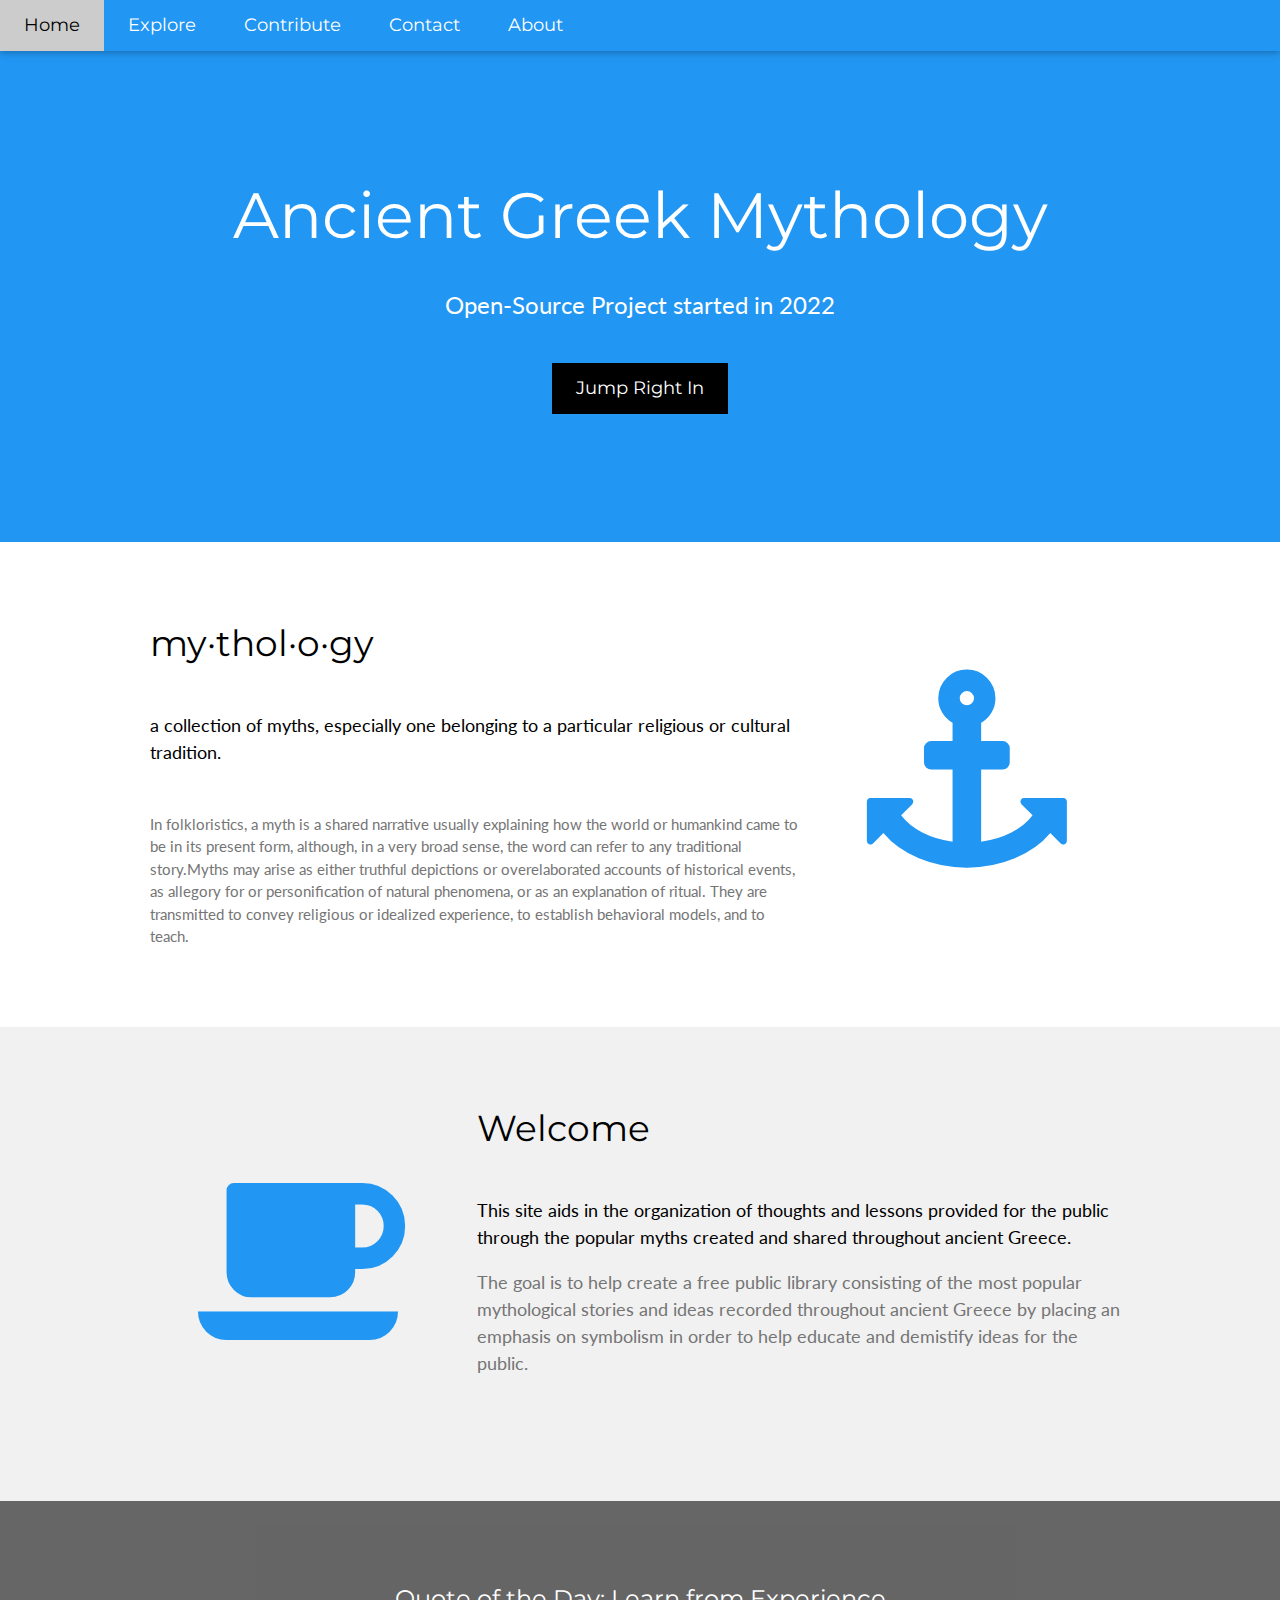
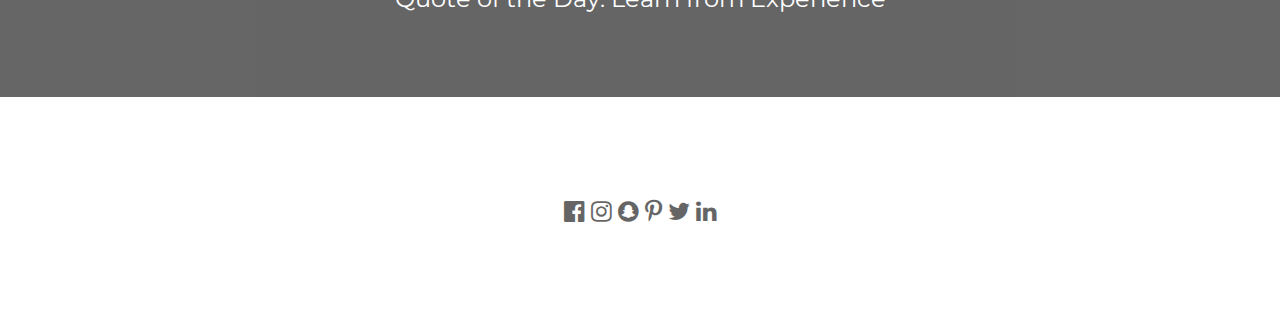
<file: index.html>
v<!DOCTYPE html>
<html lang="en">
<head>
<title>Ancient Greek Mythology</title>
<meta charset="UTF-8">
<meta name="viewport" content="width=device-width, initial-scale=1">
<link rel="stylesheet" href="https://www.w3schools.com/w3css/4/w3.css">
<link rel="stylesheet" href="https://fonts.googleapis.com/css?family=Lato">
<link rel="stylesheet" href="https://fonts.googleapis.com/css?family=Montserrat">
<link rel="stylesheet" href="https://cdnjs.cloudflare.com/ajax/libs/font-awesome/4.7.0/css/font-awesome.min.css">
<style>
body,h1,h2,h3,h4,h5,h6 {font-family: "Lato", sans-serif}
.w3-bar,h1,button {font-family: "Montserrat", sans-serif}
.fa-anchor,.fa-coffee {font-size:200px}
</style>
</head>
<body>


<!-- Navbar -->
<div class="w3-top">
  <div class="w3-bar w3-blue w3-card w3-left-align w3-large">
    <a class="w3-bar-item w3-button w3-hide-medium w3-hide-large w3-right w3-padding-large w3-hover-white w3-large w3-blue" href="javascript:void(0);" onclick="myFunction()" title="Toggle Navigation Menu"><i class="fa fa-bars"></i></a>
    <a href="index.html" class="w3-bar-item w3-button w3-padding-large w3-white">Home</a>
    <a href="explore.html" class="w3-bar-item w3-button w3-hide-small w3-padding-large w3-hover-white">Explore</a>
    <a href="contribute.html" class="w3-bar-item w3-button w3-hide-small w3-padding-large w3-hover-white">Contribute</a>
    <a href="contact.html" class="w3-bar-item w3-button w3-hide-small w3-padding-large w3-hover-white">Contact</a>
    <a href="about.html" class="w3-bar-item w3-button w3-hide-small w3-padding-large w3-hover-white">About</a>

  </div>

  <!-- Navbar on small screens -->
  <div id="navDemo" class="w3-bar-block w3-white w3-hide w3-hide-large w3-hide-medium w3-large">
    <a href="index.html" class="w3-bar-item w3-button w3-padding-large">Home</a>
    <a href="explore.html" class="w3-bar-item w3-button w3-padding-large">Explore</a>
    <a href="contribute.html" class="w3-bar-item w3-button w3-padding-large">Contri   bute</a>
    <a href="contact.html" class="w3-bar-item w3-button w3-padding-large">Contact</a>
    <a href="about.html" class="w3-bar-item w3-button w3-padding-large">About</a>

  </div>
</div>


<!-- Header -->
<header class="w3-container w3-blue w3-center" style="padding:128px 16px">
  <h1 class="w3-margin w3-jumbo">Ancient Greek Mythology</h1>
  <p class="w3-xlarge">Open-Source Project started in 2022</p>
  <button class="w3-button w3-black w3-padding-large w3-large w3-margin-top">Jump Right In</button>
</header>


<!-- First Grid -->
<div class="w3-row-padding w3-padding-64 w3-container">
  <div class="w3-content">
    <div class="w3-twothird">
      <h1>my·thol·o·gy</h1>
      <h5 class="w3-padding-32">a collection of myths, especially one belonging to a particular religious or cultural tradition.</h5>

      <p class="w3-text-grey">In folkloristics, a myth is a shared narrative usually explaining how the world or humankind came to be in its present form, although, in a very broad sense, the word can refer to any traditional story.Myths may arise as either truthful depictions or overelaborated accounts of historical events, as allegory for or personification of natural phenomena, or as an explanation of ritual. They are transmitted to convey religious or idealized experience, to establish behavioral models, and to teach.</p>

    </div>

    <div class="w3-third w3-center">
      <i class="fa fa-anchor w3-padding-64 w3-text-blue"></i>
    </div>
  </div>
</div>

<!-- Second Grid -->
<div class="w3-row-padding w3-light-grey w3-padding-64 w3-container">
  <div class="w3-content">
    <div class="w3-third w3-center">
      <i class="fa fa-coffee w3-padding-64 w3-text-blue w3-margin-right"></i>
    </div>

    <div class="w3-twothird">
      <h1>Welcome</h1>
      <h5 class="w3-padding-32">This site aids in the organization of thoughts and lessons provided for the public through the popular myths created and shared throughout ancient Greece.

      <p class="w3-text-grey">The goal is to help create a free public library consisting of the most popular mythological stories and ideas recorded throughout ancient Greece by placing an emphasis on symbolism in order to help educate and demistify ideas for the public.</p>
    </div>
  </div>
</div>

<div class="w3-container w3-black w3-center w3-opacity w3-padding-64">
    <h1 class="w3-margin w3-xlarge">Quote of the Day: Learn from Experience </h1>
</div>

<!-- Footer -->
<footer class="w3-container w3-padding-64 w3-center w3-opacity">
  <div class="w3-xlarge w3-padding-32">
    <i class="fa fa-facebook-official w3-hover-opacity"></i>
    <i class="fa fa-instagram w3-hover-opacity"></i>
    <i class="fa fa-snapchat w3-hover-opacity"></i>
    <i class="fa fa-pinterest-p w3-hover-opacity"></i>
    <i class="fa fa-twitter w3-hover-opacity"></i>
    <i class="fa fa-linkedin w3-hover-opacity"></i>
 </div>
</footer>

<script>
// Used to toggle the menu on small screens when clicking on the menu button
function myFunction() {
  var x = document.getElementById("navDemo");
  if (x.className.indexOf("w3-show") == -1) {
    x.className += " w3-show";
  } else {
    x.className = x.className.replace(" w3-show", "");
  }
}
</script>

</body>
</html>
</file>
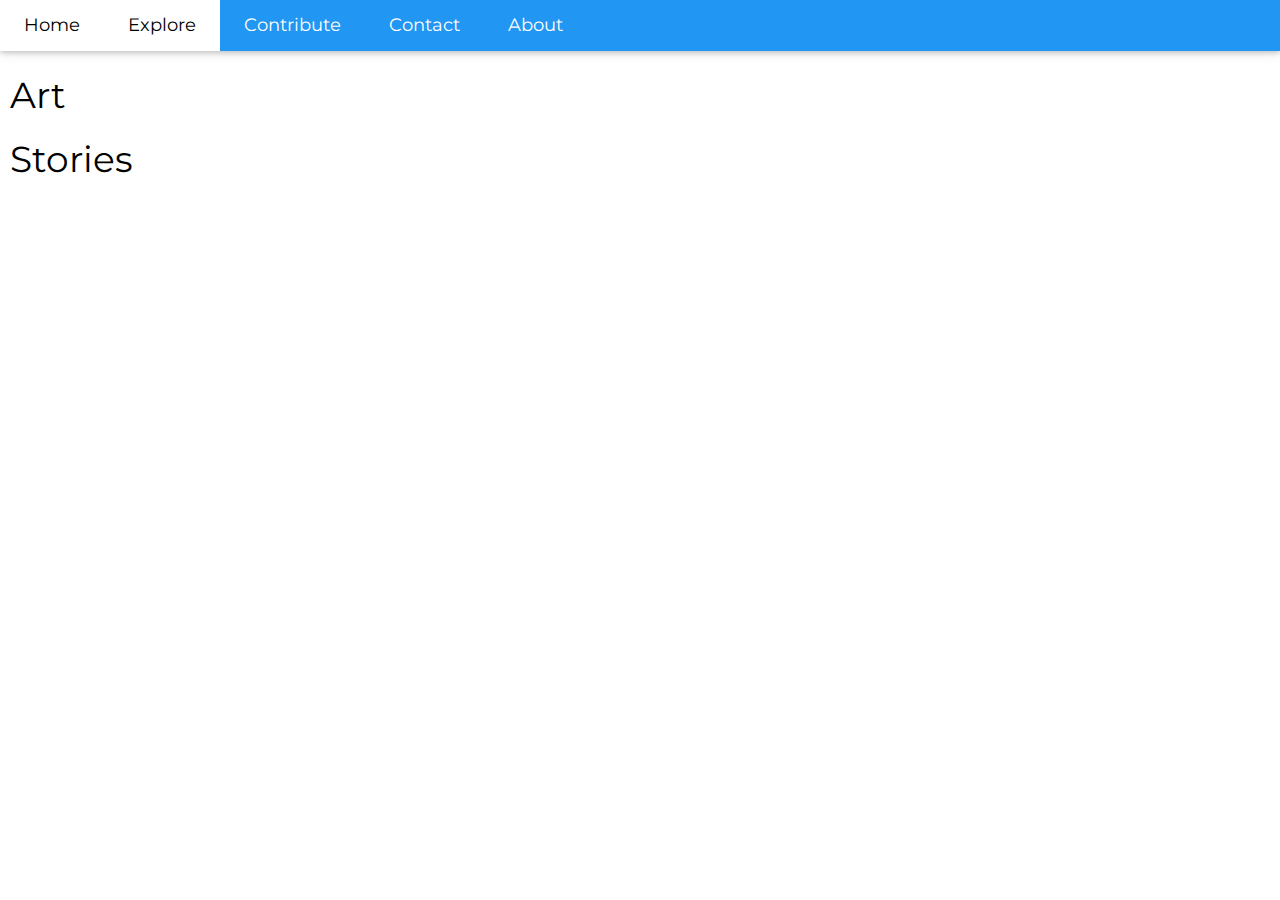
<file: about.html>
v<!DOCTYPE html>
<html lang="en">
<head>
<title>Ancient Greek Mythology - Explore</title>
<meta charset="UTF-8">
<meta name="viewport" content="width=device-width, initial-scale=1">
<link rel="stylesheet" href="https://www.w3schools.com/w3css/4/w3.css">
<link rel="stylesheet" href="https://fonts.googleapis.com/css?family=Lato">
<link rel="stylesheet" href="https://fonts.googleapis.com/css?family=Montserrat">
<link rel="stylesheet" href="https://cdnjs.cloudflare.com/ajax/libs/font-awesome/4.7.0/css/font-awesome.min.css">
<style>
body,h1,h2,h3,h4,h5,h6 {font-family: "Lato", sans-serif}
.w3-bar,h1,button {font-family: "Montserrat", sans-serif}
.fa-anchor,.fa-coffee {font-size:200px}
</style>
</head>
<body>


<!-- Navbar -->
<div class="w3-top">
  <div class="w3-bar w3-blue w3-card w3-left-align w3-large">
    <a class="w3-bar-item w3-button w3-hide-medium w3-hide-large w3-right w3-padding-large w3-hover-white w3-large w3-blue" href="javascript:void(0);" onclick="myFunction()" title="Toggle Navigation Menu"><i class="fa fa-bars"></i></a>
    <a href="index.html" class="w3-bar-item w3-button w3-hide-small w3-padding-large w3-hover-white">Home</a>
    <a href="explore.html" class="w3-bar-item w3-button w3-padding-large w3-white">Explore</a>
    <a href="contribute.html" class="w3-bar-item w3-button w3-hide-small w3-padding-large w3-hover-white">Contribute</a>
    <a href="contact.html" class="w3-bar-item w3-button w3-hide-small w3-padding-large w3-hover-white">Contact</a>
    <a href="about.html" class="w3-bar-item w3-button w3-hide-small w3-padding-large w3-hover-white">About</a>
  </div>

  <!-- Navbar on small screens -->
  <div id="navDemo" class="w3-bar-block w3-white w3-hide w3-hide-large w3-hide-medium w3-large">
    <a href="index.html" class="w3-bar-item w3-button w3-padding-large">Home</a>
    <a href="explore.html" class="w3-bar-item w3-button w3-padding-large">Explore</a>
    <a href="contribute.html" class="w3-bar-item w3-button w3-padding-large">Contribute</a>
    <a href="contact.html" class="w3-bar-item w3-button w3-padding-large">Contact</a>
    <a href="about.html" class="w3-bar-item w3-button w3-padding-large">About</a>
  </div>
</div>


<h1 style="padding-top:35px; padding-left:10px">Art<h1>
<h1 style="padding-left:10px;">Stories<h1>


<header>
</header>


<!-- Footer -->
<footer>
</footer>

<script>
// Used to toggle the menu on small screens when clicking on the menu button
function myFunction() {
  var x = document.getElementById("navDemo");
  if (x.className.indexOf("w3-show") == -1) {
    x.className += " w3-show";
  } else {
    x.className = x.className.replace(" w3-show", "");
  }
}
</script>


</body>
</html>
</file>
